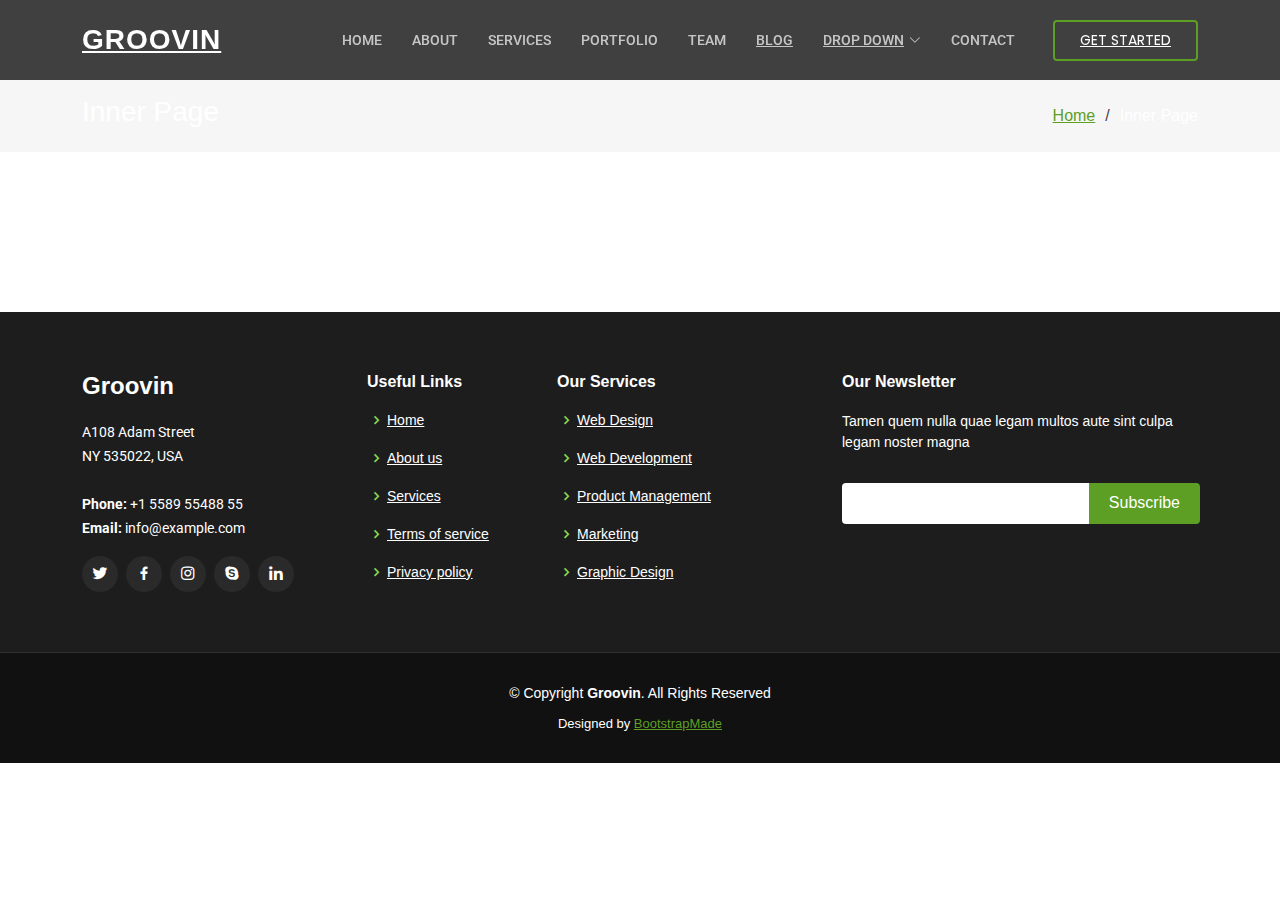
<file: inner-page.html>
<!DOCTYPE html>
<html lang="en">

<head>
  <meta charset="utf-8">
  <meta content="width=device-width, initial-scale=1.0" name="viewport">

  <title>Inner Page - Groovin Bootstrap Template</title>
  <meta content="" name="description">
  <meta content="" name="keywords">

  <!-- Favicons -->
  <link href="assets/img/favicon.png" rel="icon">
  <link href="assets/img/apple-touch-icon.png" rel="apple-touch-icon">

  <!-- Google Fonts -->
  <link href="https://fonts.googleapis.com/css?family=Open+Sans:300,300i,400,400i,600,600i,700,700i|Roboto:300,300i,400,400i,500,500i,600,600i,700,700i|Poppins:300,300i,400,400i,500,500i,600,600i,700,700i" rel="stylesheet">

  <!-- Vendor CSS Files -->
  <link href="assets/vendor/animate.css/animate.min.css" rel="stylesheet">
  <link href="assets/vendor/bootstrap/css/bootstrap.min.css" rel="stylesheet">
  <link href="assets/vendor/bootstrap-icons/bootstrap-icons.css" rel="stylesheet">
  <link href="assets/vendor/boxicons/css/boxicons.min.css" rel="stylesheet">
  <link href="assets/vendor/glightbox/css/glightbox.min.css" rel="stylesheet">
  <link href="assets/vendor/swiper/swiper-bundle.min.css" rel="stylesheet">

  <!-- Template Main CSS File -->
  <link href="assets/css/style.css" rel="stylesheet">

  <!-- =======================================================
  * Template Name: Groovin - v4.10.0
  * Template URL: https://bootstrapmade.com/groovin-free-bootstrap-theme/
  * Author: BootstrapMade.com
  * License: https://bootstrapmade.com/license/
  ======================================================== -->
</head>

<body>

  <!-- ======= Header ======= -->
  <header id="header" class="fixed-top d-flex align-items-center">
    <div class="container d-flex align-items-center justify-content-between">

      <h1 class="logo"><a href="index.html">Groovin</a></h1>
      <!-- Uncomment below if you prefer to use an image logo -->
      <!-- <a href="index.html" class="logo"><img src="assets/img/logo.png" alt="" class="img-fluid"></a>-->

      <nav id="navbar" class="navbar">
        <ul>
          <li><a class="nav-link scrollto " href="#hero">Home</a></li>
          <li><a class="nav-link scrollto" href="#about">About</a></li>
          <li><a class="nav-link scrollto" href="#services">Services</a></li>
          <li><a class="nav-link scrollto " href="#portfolio">Portfolio</a></li>
          <li><a class="nav-link scrollto" href="#team">Team</a></li>
          <li><a href="blog.html">Blog</a></li>
          <li class="dropdown"><a href="#"><span>Drop Down</span> <i class="bi bi-chevron-down"></i></a>
            <ul>
              <li><a href="#">Drop Down 1</a></li>
              <li class="dropdown"><a href="#"><span>Deep Drop Down</span> <i class="bi bi-chevron-right"></i></a>
                <ul>
                  <li><a href="#">Deep Drop Down 1</a></li>
                  <li><a href="#">Deep Drop Down 2</a></li>
                  <li><a href="#">Deep Drop Down 3</a></li>
                  <li><a href="#">Deep Drop Down 4</a></li>
                  <li><a href="#">Deep Drop Down 5</a></li>
                </ul>
              </li>
              <li><a href="#">Drop Down 2</a></li>
              <li><a href="#">Drop Down 3</a></li>
              <li><a href="#">Drop Down 4</a></li>
            </ul>
          </li>
          <li><a class="nav-link scrollto" href="#contact">Contact</a></li>
          <li><a class="getstarted scrollto" href="#about">Get Started</a></li>
        </ul>
        <i class="bi bi-list mobile-nav-toggle"></i>
      </nav><!-- .navbar -->

    </div>
  </header><!-- End Header -->

  <main id="main">

    <!-- ======= Breadcrumbs ======= -->
    <section class="breadcrumbs">
      <div class="container">

        <div class="d-flex justify-content-between align-items-center">
          <h2>Inner Page</h2>
          <ol>
            <li><a href="index.html">Home</a></li>
            <li>Inner Page</li>
          </ol>
        </div>

      </div>
    </section><!-- End Breadcrumbs -->

    <section class="inner-page">
      <div class="container">
        <p>
          Example inner page template
        </p>
      </div>
    </section>

  </main><!-- End #main -->

  <!-- ======= Footer ======= -->
  <footer id="footer">
    <div class="footer-top">
      <div class="container">
        <div class="row">

          <div class="col-lg-3 col-md-6">
            <div class="footer-info">
              <h3>Groovin</h3>
              <p>
                A108 Adam Street <br>
                NY 535022, USA<br><br>
                <strong>Phone:</strong> +1 5589 55488 55<br>
                <strong>Email:</strong> info@example.com<br>
              </p>
              <div class="social-links mt-3">
                <a href="#" class="twitter"><i class="bx bxl-twitter"></i></a>
                <a href="#" class="facebook"><i class="bx bxl-facebook"></i></a>
                <a href="#" class="instagram"><i class="bx bxl-instagram"></i></a>
                <a href="#" class="google-plus"><i class="bx bxl-skype"></i></a>
                <a href="#" class="linkedin"><i class="bx bxl-linkedin"></i></a>
              </div>
            </div>
          </div>

          <div class="col-lg-2 col-md-6 footer-links">
            <h4>Useful Links</h4>
            <ul>
              <li><i class="bx bx-chevron-right"></i> <a href="#">Home</a></li>
              <li><i class="bx bx-chevron-right"></i> <a href="#">About us</a></li>
              <li><i class="bx bx-chevron-right"></i> <a href="#">Services</a></li>
              <li><i class="bx bx-chevron-right"></i> <a href="#">Terms of service</a></li>
              <li><i class="bx bx-chevron-right"></i> <a href="#">Privacy policy</a></li>
            </ul>
          </div>

          <div class="col-lg-3 col-md-6 footer-links">
            <h4>Our Services</h4>
            <ul>
              <li><i class="bx bx-chevron-right"></i> <a href="#">Web Design</a></li>
              <li><i class="bx bx-chevron-right"></i> <a href="#">Web Development</a></li>
              <li><i class="bx bx-chevron-right"></i> <a href="#">Product Management</a></li>
              <li><i class="bx bx-chevron-right"></i> <a href="#">Marketing</a></li>
              <li><i class="bx bx-chevron-right"></i> <a href="#">Graphic Design</a></li>
            </ul>
          </div>

          <div class="col-lg-4 col-md-6 footer-newsletter">
            <h4>Our Newsletter</h4>
            <p>Tamen quem nulla quae legam multos aute sint culpa legam noster magna</p>
            <form action="" method="post">
              <input type="email" name="email"><input type="submit" value="Subscribe">
            </form>

          </div>

        </div>
      </div>
    </div>

    <div class="container">
      <div class="copyright">
        &copy; Copyright <strong><span>Groovin</span></strong>. All Rights Reserved
      </div>
      <div class="credits">
        <!-- All the links in the footer should remain intact. -->
        <!-- You can delete the links only if you purchased the pro version. -->
        <!-- Licensing information: https://bootstrapmade.com/license/ -->
        <!-- Purchase the pro version with working PHP/AJAX contact form: https://bootstrapmade.com/groovin-free-bootstrap-theme/ -->
        Designed by <a href="https://bootstrapmade.com/">BootstrapMade</a>
      </div>
    </div>
  </footer><!-- End Footer -->

  <a href="#" class="back-to-top d-flex align-items-center justify-content-center"><i class="bi bi-arrow-up-short"></i></a>

  <!-- Vendor JS Files -->
  <script src="assets/vendor/purecounter/purecounter_vanilla.js"></script>
  <script src="assets/vendor/bootstrap/js/bootstrap.bundle.min.js"></script>
  <script src="assets/vendor/glightbox/js/glightbox.min.js"></script>
  <script src="assets/vendor/isotope-layout/isotope.pkgd.min.js"></script>
  <script src="assets/vendor/swiper/swiper-bundle.min.js"></script>
  <script src="assets/vendor/php-email-form/validate.js"></script>

  <!-- Template Main JS File -->
  <script src="assets/js/main.js"></script>

</body>

</html>
</file>
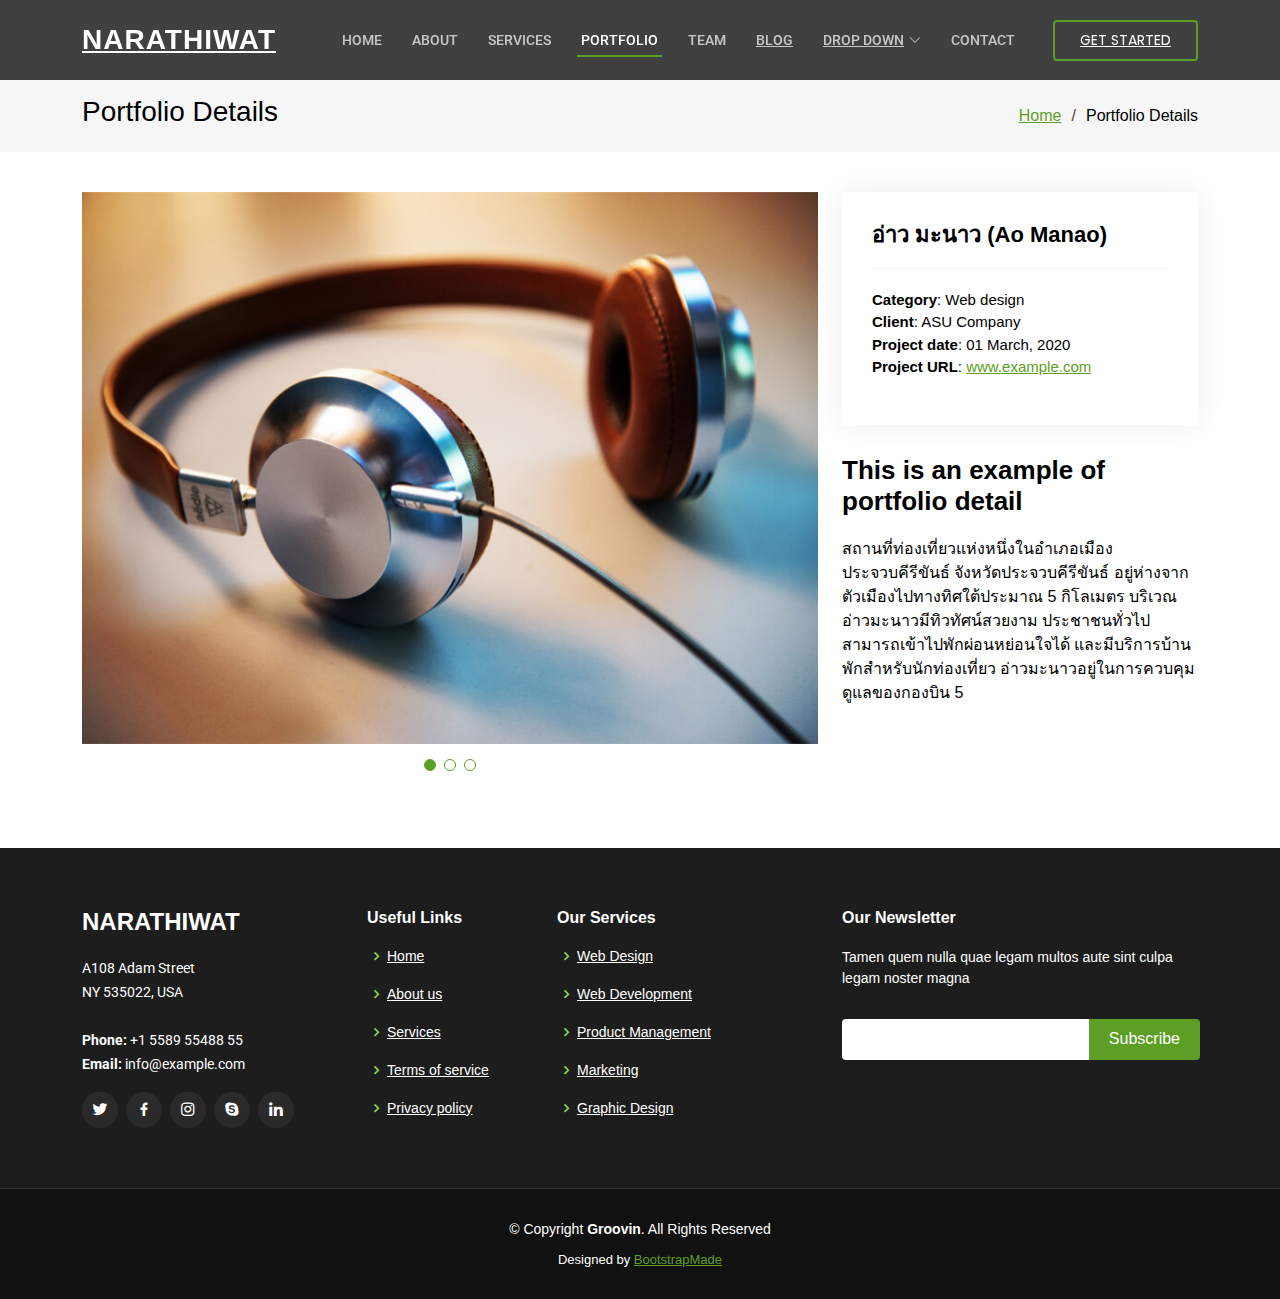
<file: portfolio-details.html>
<!DOCTYPE html><html lang="en">  <head>    <meta http-equiv="content-type" content="text/html; charset=utf-8">    <meta content="width=device-width, initial-scale=1.0" name="viewport">    <title>Portfolio Details - Groovin Bootstrap Template</title>    <meta content="" name="description">    <meta content="" name="keywords">    <!-- Favicons -->    <link href="assets/img/favicon.png" rel="icon">    <link href="assets/img/apple-touch-icon.png" rel="apple-touch-icon">    <!-- Google Fonts -->    <link href="https://fonts.googleapis.com/css?family=Open+Sans:300,300i,400,400i,600,600i,700,700i%7CRoboto:300,300i,400,400i,500,500i,600,600i,700,700i%7CPoppins:300,300i,400,400i,500,500i,600,600i,700,700i"      rel="stylesheet">    <!-- Vendor CSS Files -->    <link href="assets/vendor/animate.css/animate.min.css" rel="stylesheet">    <link href="assets/vendor/bootstrap/css/bootstrap.min.css" rel="stylesheet">    <link href="assets/vendor/bootstrap-icons/bootstrap-icons.css" rel="stylesheet">    <link href="assets/vendor/boxicons/css/boxicons.min.css" rel="stylesheet">    <link href="assets/vendor/glightbox/css/glightbox.min.css" rel="stylesheet">    <link href="assets/vendor/swiper/swiper-bundle.min.css" rel="stylesheet">    <!-- Template Main CSS File -->    <link href="assets/css/style.css" rel="stylesheet">    <!-- =======================================================  * Template Name: Groovin - v4.10.0  * Template URL: https://bootstrapmade.com/groovin-free-bootstrap-theme/  * Author: BootstrapMade.com  * License: https://bootstrapmade.com/license/  ======================================================== -->  </head>  <body>    <!-- ======= Header ======= -->    <header id="header" class="fixed-top d-flex align-items-center">      <div class="container d-flex align-items-center justify-content-between">        <h1 class="logo"><a href="index.html">NARATHIWAT</a></h1>        <!-- Uncomment below if you prefer to use an image logo -->        <!-- <a href="index.html" class="logo"><img src="assets/img/logo.png" alt="" class="img-fluid"></a>-->        <nav id="navbar" class="navbar">          <ul>            <li><a class="nav-link scrollto " href="#hero">Home</a></li>            <li><a class="nav-link scrollto" href="#about">About</a></li>            <li><a class="nav-link scrollto" href="#services">Services</a></li>            <li><a class="nav-link scrollto active" href="#portfolio">Portfolio</a></li>            <li><a class="nav-link scrollto" href="#team">Team</a></li>            <li><a href="blog.html">Blog</a></li>            <li class="dropdown"><a href="#"><span>Drop Down</span> <i class="bi bi-chevron-down"></i></a>              <ul>                <li><a href="#">Drop Down 1</a></li>                <li class="dropdown"><a href="#"><span>Deep Drop Down</span> <i                      class="bi bi-chevron-right"></i></a>                  <ul>                    <li><a href="#">Deep Drop Down 1</a></li>                    <li><a href="#">Deep Drop Down 2</a></li>                    <li><a href="#">Deep Drop Down 3</a></li>                    <li><a href="#">Deep Drop Down 4</a></li>                    <li><a href="#">Deep Drop Down 5</a></li>                  </ul>                </li>                <li><a href="#">Drop Down 2</a></li>                <li><a href="#">Drop Down 3</a></li>                <li><a href="#">Drop Down 4</a></li>              </ul>            </li>            <li><a class="nav-link scrollto" href="#contact">Contact</a></li>            <li><a class="getstarted scrollto" href="#about">Get Started</a></li>          </ul>          <i class="bi bi-list mobile-nav-toggle"></i> </nav>        <!-- .navbar --> </div>    </header>    <!-- End Header -->    <main id="main">      <!-- ======= Breadcrumbs ======= -->      <section id="breadcrumbs" class="breadcrumbs">        <div class="container">          <div class="d-flex justify-content-between align-items-center">            <h2><span style="color: black;">Portfolio Details</span></h2>            <ol>              <li><a href="index.html">Home</a></li>              <li><span style="color: black;">Portfolio Details</span></li>            </ol>          </div>        </div>      </section>      <!-- End Breadcrumbs -->      <!-- ======= Portfolio Details Section ======= -->      <section id="portfolio-details" class="portfolio-details">        <div class="container">          <div class="row gy-4">            <div class="col-lg-8">              <div class="portfolio-details-slider swiper">                <div class="swiper-wrapper align-items-center">                  <div class="swiper-slide"> <img src="assets/img/portfolio/portfolio-1.jpg"                      alt="">                  </div>                  <div class="swiper-slide"> <img src="assets/img/portfolio/portfolio-2.jpg"                      alt="">                  </div>                  <div class="swiper-slide"> <img src="assets/img/portfolio/portfolio-3.jpg"                      alt="">                  </div>                </div>                <div class="swiper-pagination"></div>              </div>            </div>            <div class="col-lg-4">              <div class="portfolio-info">                <h3 style="background-color: white;"><span style="color: black;">อ่าว                    มะนาว (Ao Manao)</span></h3>                <ul>                  <li><span style="color: black;"><strong>Category</strong>: Web                      design</span></li>                  <span style="color: black;"> </span>                  <li><span style="color: black;"><strong>Client</strong>: ASU                      Company</span></li>                  <span style="color: black;"> </span>                  <li><span style="color: black;"><strong>Project date</strong>:                      01 March, 2020</span></li>                  <span style="color: black;"> </span>                  <li><span style="color: black;"><strong>Project URL</strong>:                    </span><a href="#">www.example.com</a></li>                </ul>              </div>              <div class="portfolio-description">                <h2><span style="color: black;">This is an example of portfolio                    detail</span></h2>                <span style="color: black;"> </span>                <p><span style="color: black;">                    สถานที่ท่องเที่ยวแห่งหนึ่งในอำเภอเมืองประจวบคีรีขันธ์                    จังหวัดประจวบคีรีขันธ์ อยู่ห่างจากตัวเมืองไปทางทิศใต้ประมาณ                    5 กิโลเมตร บริเวณอ่าวมะนาวมีทิวทัศน์สวยงาม                    ประชาชนทั่วไปสามารถเข้าไปพักผ่อนหย่อนใจได้                    และมีบริการบ้านพักสำหรับนักท่องเที่ยว                    อ่าวมะนาวอยู่ในการควบคุมดูแลของกองบิน 5 <br>                  </span></p>              </div>            </div>          </div>        </div>      </section>      <!-- End Portfolio Details Section --> </main>    <!-- End #main -->    <!-- ======= Footer ======= -->    <footer id="footer">      <div class="footer-top">        <div class="container">          <div class="row">            <div class="col-lg-3 col-md-6">              <div class="footer-info">                <h3>NARATHIWAT</h3>                <p> A108 Adam Street <br>                  NY 535022, USA<br>                  <br>                  <strong>Phone:</strong> +1 5589 55488 55<br>                  <strong>Email:</strong> info@example.com<br>                </p>                <div class="social-links mt-3"> <a href="#" class="twitter"><i                      class="bx bxl-twitter"></i></a>                  <a href="#" class="facebook"><i class="bx bxl-facebook"></i></a>                  <a href="#" class="instagram"><i class="bx bxl-instagram"></i></a>                  <a href="#" class="google-plus"><i class="bx bxl-skype"></i></a>                  <a href="#" class="linkedin"><i class="bx bxl-linkedin"></i></a>                </div>              </div>            </div>            <div class="col-lg-2 col-md-6 footer-links">              <h4>Useful Links</h4>              <ul>                <li><i class="bx bx-chevron-right"></i> <a href="#">Home</a></li>                <li><i class="bx bx-chevron-right"></i> <a href="#">About us</a></li>                <li><i class="bx bx-chevron-right"></i> <a href="#">Services</a></li>                <li><i class="bx bx-chevron-right"></i> <a href="#">Terms of                    service</a></li>                <li><i class="bx bx-chevron-right"></i> <a href="#">Privacy                    policy</a></li>              </ul>            </div>            <div class="col-lg-3 col-md-6 footer-links">              <h4>Our Services</h4>              <ul>                <li><i class="bx bx-chevron-right"></i> <a href="#">Web Design</a></li>                <li><i class="bx bx-chevron-right"></i> <a href="#">Web                    Development</a></li>                <li><i class="bx bx-chevron-right"></i> <a href="#">Product                    Management</a></li>                <li><i class="bx bx-chevron-right"></i> <a href="#">Marketing</a></li>                <li><i class="bx bx-chevron-right"></i> <a href="#">Graphic                    Design</a></li>              </ul>            </div>            <div class="col-lg-4 col-md-6 footer-newsletter">              <h4>Our Newsletter</h4>              <p>Tamen quem nulla quae legam multos aute sint culpa legam noster                magna</p>              <form action="" method="post"> <input name="email" type="email"><inputvalue="Subscribe"type="submit">              </form>            </div>          </div>        </div>      </div>      <div class="container">        <div class="copyright"> © Copyright <strong><span>Groovin</span></strong>.          All Rights Reserved </div>        <div class="credits">          <!-- All the links in the footer should remain intact. -->          <!-- You can delete the links only if you purchased the pro version. -->          <!-- Licensing information: https://bootstrapmade.com/license/ -->          <!-- Purchase the pro version with working PHP/AJAX contact form: https://bootstrapmade.com/groovin-free-bootstrap-theme/ -->          Designed by <a href="https://bootstrapmade.com/">BootstrapMade</a> </div>      </div>    </footer>    <!-- End Footer -->    <!-- Vendor JS Files -->    <script src="assets/vendor/purecounter/purecounter_vanilla.js"></script>    <script src="assets/vendor/bootstrap/js/bootstrap.bundle.min.js"></script>    <script src="assets/vendor/glightbox/js/glightbox.min.js"></script>    <script src="assets/vendor/isotope-layout/isotope.pkgd.min.js"></script>    <script src="assets/vendor/swiper/swiper-bundle.min.js"></script>    <script src="assets/vendor/php-email-form/validate.js"></script>    <!-- Template Main JS File -->    <script src="assets/js/main.js"></script>  </body></html>
</file>
<file: assets/css/style.css>
/**
* Template Name: Groovin - v4.10.0
* Template URL: https://bootstrapmade.com/groovin-free-bootstrap-theme/
* Author: BootstrapMade.com
* License: https://bootstrapmade.com/license/
*/

/*--------------------------------------------------------------
# General
--------------------------------------------------------------*/
body {
font-family: 'IBM Plex Sans Thai', sans-serif;
  color: #FFFFFF;
}

a {
  font-family: 'IBM Plex Sans Thai', sans-serif;
  color: #5c9f24;

}

a:hover {
  color: #74c92d;
  text-decoration: none;
  'IBM Plex Sans Thai', sans-serif;
}

h1,
h2,
h3,
h4,
h5,
h6 {
font-family: 'IBM Plex Sans Thai', sans-serif;
}

/*--------------------------------------------------------------
# Back to top button
--------------------------------------------------------------*/
.back-to-top {
  position: fixed;
  visibility: hidden;
  opacity: 0;
  right: 15px;
  bottom: 15px;
  z-index: 996;
  background: #5c9f24;
  width: 40px;
  height: 40px;
  border-radius: 4px;
  transition: all 0.4s;
}

.back-to-top i {
  font-size: 28px;
  color: #fff;
  line-height: 0;
}

.back-to-top:hover {
  background: #6fc02c;
  color: #fff;
}

.back-to-top.active {
  visibility: visible;
  opacity: 1;
}

/*--------------------------------------------------------------
# Header
--------------------------------------------------------------*/
#header {
  background: rgba(0, 0, 0, 0.75);
  transition: all 0.5s;
  z-index: 997;
  height: 80px;
}

#header .logo {
  font-size: 28px;
  margin: 0;
  padding: 0;
  line-height: 1;
  font-weight: 700;
  letter-spacing: 1px;
  text-transform: uppercase;
}

#header .logo a {
  color: #fff;
}

#header .logo img {
  max-height: 40px;
}

/*--------------------------------------------------------------
# Navigation Menu
--------------------------------------------------------------*/
/**
* Desktop Navigation 
*/
.navbar {
  padding: 0;
}

.navbar ul {
  margin: 0;
  padding: 0;
  display: flex;
  list-style: none;
  align-items: center;
}

.navbar li {
  position: relative;
}

.navbar>ul>li {
  white-space: nowrap;
  padding: 10px 0 10px 22px;
}

.navbar a,
.navbar a:focus {
  display: flex;
  align-items: center;
  justify-content: space-between;
  padding: 0 4px;
  font-family: "Roboto", sans-serif;
  font-size: 14px;
  font-weight: 500;
  color: rgba(255, 255, 255, 0.7);
  white-space: nowrap;
  transition: 0.3s;
  text-transform: uppercase;
  position: relative;
}

.navbar a i,
.navbar a:focus i {
  font-size: 12px;
  line-height: 0;
  margin-left: 5px;
}

.navbar>ul>li>a:before {
  content: "";
  position: absolute;
  width: 100%;
  height: 2px;
  bottom: -6px;
  left: 0;
  background-color: #5c9f24;
  visibility: hidden;
  width: 0px;
  transition: all 0.3s ease-in-out 0s;
}

.navbar a:hover:before,
.navbar li:hover>a:before,
.navbar .active:before {
  visibility: visible;
  width: 100%;
}

.navbar a:hover,
.navbar .active,
.navbar .active:focus,
.navbar li:hover>a {
  color: #fff;
}

.navbar .getstarted,
.navbar .getstarted:focus {
  padding: 8px 25px;
  margin-left: 12px;
  border-radius: 4px;
  color: #fff;
  font-weight: 400;
  font-family: "Poppins", sans-serif;
  border: 2px solid #5c9f24;
}

.navbar .getstarted:hover,
.navbar .getstarted:focus:hover {
  color: #fff;
  background: #5c9f24;
}

.navbar .getstarted:hover:before,
.navbar li:hover>.getstarted:before {
  visibility: hidden;
}

.navbar .dropdown ul {
  display: block;
  position: absolute;
  left: 22px;
  top: calc(100% + 30px);
  margin: 0;
  padding: 10px 0;
  z-index: 99;
  opacity: 0;
  visibility: hidden;
  background: #fff;
  box-shadow: 0px 0px 30px rgba(127, 137, 161, 0.25);
  transition: 0.3s;
}

.navbar .dropdown ul li {
  min-width: 200px;
}

.navbar .dropdown ul a {
  padding: 10px 20px;
  font-size: 14px;
  font-weight: 500;
  text-transform: none;
  color: #2a2a2a;
}

.navbar .dropdown ul a i {
  font-size: 12px;
}

.navbar .dropdown ul a:hover,
.navbar .dropdown ul .active:hover,
.navbar .dropdown ul li:hover>a {
  color: #5c9f24;
}

.navbar .dropdown:hover>ul {
  opacity: 1;
  top: 100%;
  visibility: visible;
}

.navbar .dropdown .dropdown ul {
  top: 0;
  left: calc(100% - 30px);
  visibility: hidden;
}

.navbar .dropdown .dropdown:hover>ul {
  opacity: 1;
  top: 0;
  left: 100%;
  visibility: visible;
}

@media (max-width: 1366px) {
  .navbar .dropdown .dropdown ul {
    left: -90%;
  }

  .navbar .dropdown .dropdown:hover>ul {
    left: -100%;
  }
}

/**
* Mobile Navigation 
*/
.mobile-nav-toggle {
  color: #fff;
  font-size: 28px;
  cursor: pointer;
  display: none;
  line-height: 0;
  transition: 0.5s;
}

.mobile-nav-toggle.bi-x {
  color: #5c9f24;
}

@media (max-width: 991px) {
  .mobile-nav-toggle {
    display: block;
  }

  .navbar ul {
    display: none;
  }
}

.navbar-mobile {
  position: fixed;
  overflow: hidden;
  top: 0;
  right: 0;
  left: 0;
  bottom: 0;
  background: rgba(17, 17, 17, 0.9);
  transition: 0.3s;
  z-index: 999;
}

.navbar-mobile .mobile-nav-toggle {
  position: absolute;
  top: 15px;
  right: 15px;
}

.navbar-mobile ul {
  display: block;
  position: absolute;
  top: 55px;
  right: 15px;
  bottom: 15px;
  left: 15px;
  padding: 10px 0;
  background-color: #fff;
  overflow-y: auto;
  transition: 0.3s;
}

.navbar-mobile a,
.navbar-mobile a:focus {
  padding: 10px 20px;
  font-size: 15px;
  color: #2a2a2a;
}

.navbar-mobile a:hover,
.navbar-mobile .active,
.navbar-mobile li:hover>a {
  color: #5c9f24;
}

.navbar-mobile>ul>li {
  white-space: nowrap;
  padding: 0;
}

.navbar-mobile a:hover:before,
.navbar-mobile li:hover>a:before,
.navbar-mobile .active:before {
  visibility: hidden;
}

.navbar-mobile .getstarted,
.navbar-mobile .getstarted:focus {
  margin: 15px;
  color: #5c9f24;
  padding-left: 15px;
}

.navbar-mobile .dropdown ul {
  position: static;
  display: none;
  margin: 10px 20px;
  padding: 10px 0;
  z-index: 99;
  opacity: 1;
  visibility: visible;
  background: #fff;
  box-shadow: 0px 0px 30px rgba(127, 137, 161, 0.25);
}

.navbar-mobile .dropdown ul li {
  min-width: 200px;
}

.navbar-mobile .dropdown ul a {
  padding: 10px 20px;
}

.navbar-mobile .dropdown ul a i {
  font-size: 12px;
}

.navbar-mobile .dropdown ul a:hover,
.navbar-mobile .dropdown ul .active:hover,
.navbar-mobile .dropdown ul li:hover>a {
  color: #5c9f24;
}

.navbar-mobile .dropdown>.dropdown-active {
  display: block;
}

/*--------------------------------------------------------------
# Hero Section
--------------------------------------------------------------*/
#hero {
  width: 100%;
  height: 100vh;
  background-color: rgba(17, 17, 17, 0.8);
  overflow: hidden;
  padding: 0;
}

#hero .carousel-item {
  width: 100%;
  height: 100vh;
  background-size: cover;
  background-position: center;
  background-repeat: no-repeat;
  position: relative;
  transition: 0.3;
}

#hero .carousel-item::before {
  content: "";
  background-color: rgba(0, 0, 0, 0.5);
  position: absolute;
  top: 0;
  right: 0;
  left: 0;
  bottom: 0;
}

#hero .carousel-container {
  display: flex;
  justify-content: center;
  align-items: center;
  position: absolute;
  bottom: 0;
  top: 0;
  left: 0;
  right: 0;
}

#hero .carousel-content {
  text-align: center;
}

#hero h2 {
  color: #fff;
  margin-bottom: 30px;
  font-size: 48px;
  font-weight: 700;
}

#hero h2 span {
  color: #5c9f24;
}

#hero p {
  width: 80%;
  -webkit-animation-delay: 0.4s;
  animation-delay: 0.4s;
  margin: 0 auto 30px auto;
  color: #fff;
}

#hero .carousel-inner .carousel-item {
  transition-property: opacity;
  background-position: center top;
}

#hero .carousel-inner .carousel-item,
#hero .carousel-inner .active.carousel-item-start,
#hero .carousel-inner .active.carousel-item-end {
  opacity: 0;
}

#hero .carousel-inner .active,
#hero .carousel-inner .carousel-item-next.carousel-item-start,
#hero .carousel-inner .carousel-item-prev.carousel-item-end {
  opacity: 1;
  transition: 0.5s;
}

#hero .carousel-inner .carousel-item-next,
#hero .carousel-inner .carousel-item-prev,
#hero .carousel-inner .active.carousel-item-start,
#hero .carousel-inner .active.carousel-item-end {
  left: 0;
  transform: translate3d(0, 0, 0);
}

#hero .carousel-control-next-icon,
#hero .carousel-control-prev-icon {
  background: none;
  font-size: 30px;
  line-height: 0;
  width: auto;
  height: auto;
  background: rgba(255, 255, 255, 0.2);
  border-radius: 50px;
  transition: 0.3s;
  color: rgba(255, 255, 255, 0.5);
  width: 54px;
  height: 54px;
  display: flex;
  align-items: center;
  justify-content: center;
}

#hero .carousel-control-next-icon:hover,
#hero .carousel-control-prev-icon:hover {
  background: rgba(255, 255, 255, 0.3);
  color: rgba(255, 255, 255, 0.8);
}

#hero .carousel-indicators li {
  cursor: pointer;
  background: #fff;
  overflow: hidden;
  border: 0;
  width: 12px;
  height: 12px;
  border-radius: 50px;
  opacity: 0.6;
  transition: 0.3s;
}

#hero .carousel-indicators li.active {
  opacity: 1;
  background: #5c9f24;
}

#hero .btn-get-started {
  font-family: "Roboto", sans-serif;
  font-weight: 400;
  font-size: 14px;
  letter-spacing: 1px;
  display: inline-block;
  padding: 10px 32px 12px 32px;
  border-radius: 4px;
  transition: 0.5s;
  line-height: 1;
  margin: 10px;
  color: #fff;
  -webkit-animation-delay: 0.8s;
  animation-delay: 0.8s;
  text-transform: uppercase;
  border: 2px solid #5c9f24;
  background: #5c9f24;
}

#hero .btn-get-started:hover {
  background: #6ab82a;
  border-color: #6ab82a;
  color: #fff;
}

@media (max-width: 768px) {
  #hero h2 {
    font-size: 28px;
  }
}

@media (min-width: 1024px) {
  #hero p {
    width: 60%;
  }

  #hero .carousel-control-prev,
  #hero .carousel-control-next {
    width: 5%;
  }
}

/*--------------------------------------------------------------
# Sections General
--------------------------------------------------------------*/
section {
  padding: 60px 0;
}

.section-bg {
  background-color: #f1f1f1;
}

.section-title {
  text-align: center;
  padding-bottom: 30px;
}

.section-title h2 {
  font-size: 32px;
  font-weight: bold;
  text-transform: uppercase;
  margin-bottom: 20px;
  padding-bottom: 0;
  color: #5c9f24;
}

.section-title p {
  margin-bottom: 0;
}

/*--------------------------------------------------------------
# About
--------------------------------------------------------------*/
.about .content {
  padding: 30px 0;
}

.about .content h3 {
  font-weight: 700;
  font-size: 34px;
}

.about .content p {
  margin-bottom: 0;
}

.about .content .icon-box {
  margin-top: 25px;
}

.about .content .icon-box h4 {
  font-size: 20px;
  font-weight: 700;
  margin: 5px 0 10px 60px;
}

.about .content .icon-box i {
  font-size: 48px;
  float: left;
  color: #5c9f24;
}

.about .content .icon-box p {
  font-size: 15px;
  color: #848484;
  margin-left: 60px;
}

.about .image {
  background: url("../img/about.jpg") center center no-repeat;
  background-size: cover;
  min-height: 400px;
}

@media (max-width: 991px) {
  .about .image {
    text-align: center;
  }

  .about .image img {
    max-width: 80%;
  }
}

@media (max-width: 667px) {
  .about .image img {
    max-width: 100%;
  }
}

/*--------------------------------------------------------------
# Counts
--------------------------------------------------------------*/
.counts {
  padding: 0 0 30px 0;
}

.counts .count-box {
  padding: 30px;
  width: 100%;
}

.counts .count-box i {
  display: block;
  font-size: 44px;
  color: #5c9f24;
  float: left;
  line-height: 0;
}

.counts .count-box span {
  font-size: 48px;
  line-height: 40px;
  display: block;
  font-weight: 700;
  color: #2a2a2a;
  margin-left: 60px;
}

.counts .count-box p {
  padding: 15px 0 0 0;
  margin: 0 0 0 60px;
  font-family: "Roboto", sans-serif;
  font-size: 14px;
  color: #505050;
}

.counts .count-box a {
  font-weight: 600;
  display: block;
  margin-top: 20px;
  color: #505050;
  font-size: 15px;
  font-family: "Poppins", sans-serif;
  transition: ease-in-out 0.3s;
}

.counts .count-box a:hover {
  color: #777777;
}

/*--------------------------------------------------------------
# Clients
--------------------------------------------------------------*/
.clients {
  padding: 15px 0;
  text-align: center;
}

.clients img {
  max-width: 45%;
  transition: all 0.4s ease-in-out;
  display: inline-block;
  padding: 15px 0;
  filter: grayscale(100);
}

.clients img:hover {
  filter: none;
  transform: scale(1.15);
}

@media (max-width: 768px) {
  .clients img {
    max-width: 40%;
  }
}

/*--------------------------------------------------------------
# Services
--------------------------------------------------------------*/
.services .icon-box {
  margin-bottom: 20px;
  text-align: center;
}

.services .icon {
  display: inline-flex;
  justify-content: center;
  align-items: center;
  width: 80px;
  height: 80px;
  margin-bottom: 20px;
  background: #fff;
  border-radius: 50%;
  transition: 0.5s;
  color: #5c9f24;
  overflow: hidden;
  box-shadow: 0px 0 25px rgba(0, 0, 0, 0.15);
}

.services .icon i {
  font-size: 36px;
  line-height: 0;
}

.services:hover .icon {
  box-shadow: 0px 0 25px rgba(92, 159, 36, 0.3);
}

.services .title {
  font-weight: 600;
  margin-bottom: 15px;
  font-size: 18px;
  position: relative;
  padding-bottom: 15px;
}

.services .title a {
  color: #444444;
  transition: 0.3s;
}

.services .title a:hover {
  color: #5c9f24;
}

.services .title::after {
  content: "";
  position: absolute;
  display: block;
  width: 50px;
  height: 2px;
  background: #5c9f24;
  bottom: 0;
  left: calc(50% - 25px);
}

.services .description {
  line-height: 24px;
  font-size: 14px;
}

/*--------------------------------------------------------------
# Why Us
--------------------------------------------------------------*/
.why-us .box {
  padding: 50px 30px;
  box-shadow: 0px 2px 15px rgba(0, 0, 0, 0.1);
  transition: all ease-in-out 0.3s;
}

.why-us .box span {
  display: block;
  font-size: 28px;
  font-weight: 700;
  color: #8ed851;
}

.why-us .box h4 {
  font-size: 24px;
  font-weight: 600;
  padding: 0;
  margin: 20px 0;
  color: #2a2a2a;
}

.why-us .box p {
  color: #aaaaaa;
  font-size: 15px;
  margin: 0;
  padding: 0;
}

.why-us .box:hover {
  background: #5c9f24;
  padding: 30px 30px 70px 30px;
  box-shadow: 10px 15px 30px rgba(0, 0, 0, 0.18);
}

.why-us .box:hover span,
.why-us .box:hover h4,
.why-us .box:hover p {
  color: #fff;
}

/*--------------------------------------------------------------
# Portfolio
--------------------------------------------------------------*/
.portfolio .portfolio-item {
  margin-bottom: 30px;
}

.portfolio #portfolio-flters {
  padding: 0;
  margin: 0 auto 20px auto;
  list-style: none;
  text-align: center;
}

.portfolio #portfolio-flters li {
  cursor: pointer;
  display: inline-block;
  padding: 8px 15px 10px 15px;
  font-size: 14px;
  font-weight: 600;
  line-height: 1;
  text-transform: uppercase;
  color: #444444;
  margin-bottom: 5px;
  transition: all 0.3s ease-in-out;
  border-radius: 3px;
}

.portfolio #portfolio-flters li:hover,
.portfolio #portfolio-flters li.filter-active {
  color: #fff;
  background: #5c9f24;
}

.portfolio #portfolio-flters li:last-child {
  margin-right: 0;
}

.portfolio .portfolio-wrap {
  transition: 0.3s;
  position: relative;
  overflow: hidden;
  z-index: 1;
  background: rgba(42, 42, 42, 0.7);
}

.portfolio .portfolio-wrap::before {
  content: "";
  background: rgba(42, 42, 42, 0.7);
  position: absolute;
  left: 0;
  right: 0;
  top: 0;
  bottom: 0;
  transition: all ease-in-out 0.3s;
  z-index: 2;
  opacity: 0;
}

.portfolio .portfolio-wrap img {
  transition: all ease-in-out 0.3s;
}

.portfolio .portfolio-wrap .portfolio-info {
  opacity: 0;
  position: absolute;
  top: 0;
  left: 0;
  right: 0;
  bottom: 0;
  z-index: 3;
  transition: all ease-in-out 0.3s;
  display: flex;
  flex-direction: column;
  justify-content: flex-end;
  align-items: flex-start;
  padding: 20px;
}

.portfolio .portfolio-wrap .portfolio-info h4 {
  font-size: 20px;
  color: #fff;
  font-weight: 600;
}

.portfolio .portfolio-wrap .portfolio-info p {
  color: rgba(255, 255, 255, 0.7);
  font-size: 14px;
  text-transform: uppercase;
  padding: 0;
  margin: 0;
  font-style: italic;
}

.portfolio .portfolio-wrap .portfolio-links {
  text-align: center;
  z-index: 4;
}

.portfolio .portfolio-wrap .portfolio-links a {
  color: #fff;
  margin: 0 5px 0 0;
  font-size: 28px;
  display: inline-block;
  transition: 0.3s;
}

.portfolio .portfolio-wrap .portfolio-links a:hover {
  color: #8ed851;
}

.portfolio .portfolio-wrap:hover::before {
  opacity: 1;
}

.portfolio .portfolio-wrap:hover img {
  transform: scale(1.2);
}

.portfolio .portfolio-wrap:hover .portfolio-info {
  opacity: 1;
}

/*--------------------------------------------------------------
# Portfolio Details
--------------------------------------------------------------*/
.portfolio-details {
  padding-top: 40px;
}

.portfolio-details .portfolio-details-slider img {
  width: 100%;
}

.portfolio-details .portfolio-details-slider .swiper-pagination {
  margin-top: 20px;
  position: relative;
}

.portfolio-details .portfolio-details-slider .swiper-pagination .swiper-pagination-bullet {
  width: 12px;
  height: 12px;
  background-color: #fff;
  opacity: 1;
  border: 1px solid #5c9f24;
}

.portfolio-details .portfolio-details-slider .swiper-pagination .swiper-pagination-bullet-active {
  background-color: #5c9f24;
}

.portfolio-details .portfolio-info {
  padding: 30px;
  box-shadow: 0px 0 30px rgba(42, 42, 42, 0.08);
}

.portfolio-details .portfolio-info h3 {
  font-size: 22px;
  font-weight: 700;
  margin-bottom: 20px;
  padding-bottom: 20px;
  border-bottom: 1px solid #eee;
}

.portfolio-details .portfolio-info ul {
  list-style: none;
  padding: 0;
  font-size: 15px;
}

.portfolio-details .portfolio-info ul li+li {
  margin-top: 10px;
}

.portfolio-details .portfolio-description {
  padding-top: 30px;
}

.portfolio-details .portfolio-description h2 {
  font-size: 26px;
  font-weight: 700;
  margin-bottom: 20px;
}

.portfolio-details .portfolio-description p {
  padding: 0;
}

/*--------------------------------------------------------------
# Team
--------------------------------------------------------------*/
.team {
  background: #fff;
  padding: 60px 0;
}

.team .member {
  text-align: center;
  margin-bottom: 20px;
  background: #343a40;
  position: relative;
}

.team .member .member-info {
  opacity: 0;
  display: flex;
  justify-content: center;
  align-items: center;
  position: absolute;
  bottom: 0;
  top: 0;
  left: 0;
  right: 0;
  transition: 0.2s;
}

.team .member .member-info-content {
  margin-top: -50px;
  transition: margin 0.2s;
}

.team .member:hover .member-info {
  background: rgba(0, 0, 0, 0.7);
  opacity: 1;
  transition: 0.4s;
}

.team .member:hover .member-info-content {
  margin-top: 0;
  transition: margin 0.4s;
}

.team .member h4 {
  font-weight: 700;
  margin-bottom: 2px;
  font-size: 18px;
  color: #fff;
}

.team .member span {
  font-style: italic;
  display: block;
  font-size: 13px;
  color: #fff;
}

.team .member .social {
  margin-top: 15px;
}

.team .member .social a {
  transition: color 0.3s;
  color: #fff;
}

.team .member .social a:hover {
  color: #5c9f24;
}

.team .member .social i {
  font-size: 18px;
  margin: 0 2px;
}

/*--------------------------------------------------------------
# Pricing
--------------------------------------------------------------*/
.pricing .box {
  padding: 20px;
  background: #f7f7f7;
  text-align: center;
  border-radius: 8px;
  position: relative;
  overflow: hidden;
}

.pricing .box h3 {
  font-weight: 400;
  padding: 15px;
  margin-top: 15px;
  font-size: 18px;
  font-weight: 600;
  color: #2a2a2a;
}

.pricing .box h4 {
  font-size: 42px;
  color: #5c9f24;
  font-weight: 500;
  font-family: "Open Sans", sans-serif;
  margin-bottom: 20px;
}

.pricing .box h4 sup {
  font-size: 20px;
  top: -15px;
  left: -3px;
}

.pricing .box h4 span {
  color: #bababa;
  font-size: 16px;
  font-weight: 300;
}

.pricing .box ul {
  padding: 0;
  list-style: none;
  color: #2a2a2a;
  text-align: center;
  line-height: 20px;
  font-size: 14px;
}

.pricing .box ul li {
  padding-bottom: 16px;
}

.pricing .box ul i {
  color: #5c9f24;
  font-size: 18px;
  padding-right: 4px;
}

.pricing .box ul .na {
  color: #ccc;
  text-decoration: line-through;
}

.pricing .box .btn-wrap {
  padding: 15px;
  text-align: center;
}

.pricing .box .btn-buy {
  display: inline-block;
  padding: 10px 40px 12px 40px;
  border-radius: 4px;
  border: 2px solid #5c9f24;
  color: #5c9f24;
  font-size: 14px;
  font-weight: 400;
  font-family: "Roboto", sans-serif;
  font-weight: 600;
  transition: 0.3s;
}

.pricing .box .btn-buy:hover {
  background: #5c9f24;
  color: #fff;
}

.pricing .recommended {
  background: #5c9f24;
}

.pricing .recommended h3,
.pricing .recommended h4,
.pricing .recommended h4 span,
.pricing .recommended ul,
.pricing .recommended ul .na {
  color: #fff;
}

.pricing .recommended .btn-buy {
  background: rgba(255, 255, 255, 0.1);
  border-color: rgba(255, 255, 255, 0.3);
  color: #fff;
}

.pricing .recommended .btn-buy:hover {
  background: #fff;
  border-color: #fff;
  color: #5c9f24;
}

/*--------------------------------------------------------------
# Frequently Asked Questions
--------------------------------------------------------------*/
.faq .faq-list {
  padding: 0 100px;
}

.faq .faq-list ul {
  padding: 0;
  list-style: none;
}

.faq .faq-list li+li {
  margin-top: 15px;
}

.faq .faq-list li {
  padding: 20px;
  background: #fff;
  border-radius: 4px;
  position: relative;
}

.faq .faq-list a {
  display: block;
  position: relative;
  font-family: "Poppins", sans-serif;
  font-size: 16px;
  line-height: 24px;
  font-weight: 500;
  padding: 0 30px;
  outline: none;
  cursor: pointer;
}

.faq .faq-list .icon-help {
  font-size: 24px;
  position: absolute;
  right: 0;
  left: 20px;
  color: #9cdc66;
}

.faq .faq-list .icon-show,
.faq .faq-list .icon-close {
  font-size: 24px;
  position: absolute;
  right: 0;
  top: 0;
}

.faq .faq-list p {
  margin-bottom: 0;
  padding: 10px 0 0 0;
}

.faq .faq-list .icon-show {
  display: none;
}

.faq .faq-list a.collapsed {
  color: #343a40;
}

.faq .faq-list a.collapsed:hover {
  color: #5c9f24;
}

.faq .faq-list a.collapsed .icon-show {
  display: inline-block;
}

.faq .faq-list a.collapsed .icon-close {
  display: none;
}

@media (max-width: 1200px) {
  .faq .faq-list {
    padding: 0;
  }
}

/*--------------------------------------------------------------
# Contact
--------------------------------------------------------------*/
.contact .contact-info {
  margin-bottom: 20px;
  text-align: center;
}

.contact .contact-info i {
  font-size: 48px;
  display: inline-block;
  margin-bottom: 10px;
  color: #5c9f24;
}

.contact .contact-info address,
.contact .contact-info p {
  margin-bottom: 0;
  color: #000;
}

.contact .contact-info h3 {
  font-size: 18px;
  margin-bottom: 15px;
  font-weight: bold;
  text-transform: uppercase;
  color: #999;
}

.contact .contact-info a {
  color: #000;
}

.contact .contact-info a:hover {
  color: #5c9f24;
}

.contact .contact-address,
.contact .contact-phone,
.contact .contact-email {
  margin-bottom: 20px;
}

.contact .php-email-form .error-message {
  display: none;
  color: #fff;
  background: #ed3c0d;
  text-align: left;
  padding: 15px;
  font-weight: 600;
}

.contact .php-email-form .error-message br+br {
  margin-top: 25px;
}

.contact .php-email-form .sent-message {
  display: none;
  color: #fff;
  background: #18d26e;
  text-align: center;
  padding: 15px;
  font-weight: 600;
}

.contact .php-email-form .loading {
  display: none;
  background: #fff;
  text-align: center;
  padding: 15px;
}

.contact .php-email-form .loading:before {
  content: "";
  display: inline-block;
  border-radius: 50%;
  width: 24px;
  height: 24px;
  margin: 0 10px -6px 0;
  border: 3px solid #18d26e;
  border-top-color: #eee;
  -webkit-animation: animate-loading 1s linear infinite;
  animation: animate-loading 1s linear infinite;
}

.contact .php-email-form input,
.contact .php-email-form textarea {
  border-radius: 0;
  box-shadow: none;
  font-size: 14px;
  height: auto;
  padding: 10px 15px;
  border-radius: 4px;
}

.contact .php-email-form input:focus,
.contact .php-email-form textarea:focus {
  border-color: #5c9f24;
}

.contact .php-email-form button[type=submit] {
  background: #5c9f24;
  border: 0;
  padding: 10px 30px 12px 30px;
  color: #fff;
  transition: 0.4s;
  border-radius: 4px;
}

.contact .php-email-form button[type=submit]:hover {
  background: #6ab82a;
}

@-webkit-keyframes animate-loading {
  0% {
    transform: rotate(0deg);
  }

  100% {
    transform: rotate(360deg);
  }
}

@keyframes animate-loading {
  0% {
    transform: rotate(0deg);
  }

  100% {
    transform: rotate(360deg);
  }
}

@media (min-width: 768px) {
  .contact .contact-phone {
    border-left: 1px solid #ddd;
    border-right: 1px solid #ddd;
  }

  .contact .contact-address,
  .contact .contact-phone,
  .contact .contact-email {
    padding: 20px 0;
  }
}

/*--------------------------------------------------------------
# Breadcrumbs
--------------------------------------------------------------*/
.breadcrumbs {
  padding: 15px 0;
  background: #f6f6f6;
  min-height: 40px;
  margin-top: 80px;
}

.breadcrumbs h2 {
  font-size: 28px;
  font-weight: 400;
}

.breadcrumbs ol {
  display: flex;
  flex-wrap: wrap;
  list-style: none;
  padding: 0;
  margin: 0;
}

.breadcrumbs ol li+li {
  padding-left: 10px;
}

.breadcrumbs ol li+li::before {
  display: inline-block;
  padding-right: 10px;
  color: #444444;
  content: "/";
}

@media (max-width: 768px) {
  .breadcrumbs .d-flex {
    display: block !important;
  }

  .breadcrumbs ol {
    display: block;
  }

  .breadcrumbs ol li {
    display: inline-block;
  }
}

/*--------------------------------------------------------------
# Footer
--------------------------------------------------------------*/
#footer {
  background: #111111;
  padding: 0 0 30px 0;
  color: #fff;
  font-size: 14px;
}

#footer .footer-top {
  background: #1d1d1d;
  border-bottom: 1px solid #2f2f2f;
  padding: 60px 0 30px 0;
}

#footer .footer-top .footer-info {
  margin-bottom: 30px;
}

#footer .footer-top .footer-info h3 {
  font-size: 24px;
  margin: 0 0 20px 0;
  padding: 2px 0 2px 0;
  line-height: 1;
  font-weight: 700;
}

#footer .footer-top .footer-info p {
  font-size: 14px;
  line-height: 24px;
  margin-bottom: 0;
  font-family: "Roboto", sans-serif;
  color: #fff;
}

#footer .footer-top .social-links a {
  font-size: 18px;
  display: inline-block;
  background: #2a2a2a;
  color: #fff;
  line-height: 1;
  padding: 8px 0;
  margin-right: 4px;
  border-radius: 50%;
  text-align: center;
  width: 36px;
  height: 36px;
  transition: 0.3s;
}

#footer .footer-top .social-links a:hover {
  background: #5c9f24;
  color: #fff;
  text-decoration: none;
}

#footer .footer-top h4 {
  font-size: 16px;
  font-weight: 600;
  color: #fff;
  position: relative;
  padding-bottom: 12px;
}

#footer .footer-top .footer-links {
  margin-bottom: 30px;
}

#footer .footer-top .footer-links ul {
  list-style: none;
  padding: 0;
  margin: 0;
}

#footer .footer-top .footer-links ul i {
  padding-right: 2px;
  color: #8ed851;
  font-size: 18px;
  line-height: 1;
}

#footer .footer-top .footer-links ul li {
  padding: 10px 0;
  display: flex;
  align-items: center;
}

#footer .footer-top .footer-links ul li:first-child {
  padding-top: 0;
}

#footer .footer-top .footer-links ul a {
  color: #fff;
  transition: 0.3s;
  display: inline-block;
  line-height: 1;
}

#footer .footer-top .footer-links ul a:hover {
  color: #81d33d;
}

#footer .footer-top .footer-newsletter form {
  margin-top: 30px;
  background: #fff;
  padding: 6px 10px;
  position: relative;
  border-radius: 4px;
}

#footer .footer-top .footer-newsletter form input[type=email] {
  border: 0;
  padding: 4px;
  width: calc(100% - 110px);
}

#footer .footer-top .footer-newsletter form input[type=submit] {
  position: absolute;
  top: 0;
  right: -2px;
  bottom: 0;
  border: 0;
  background: none;
  font-size: 16px;
  padding: 0 20px;
  background: #5c9f24;
  color: #fff;
  transition: 0.3s;
  border-radius: 0 4px 4px 0;
}

#footer .footer-top .footer-newsletter form input[type=submit]:hover {
  background: #6ab82a;
}

#footer .copyright {
  text-align: center;
  padding-top: 30px;
}

#footer .credits {
  padding-top: 10px;
  text-align: center;
  font-size: 13px;
  color: #fff;
}
</file>
